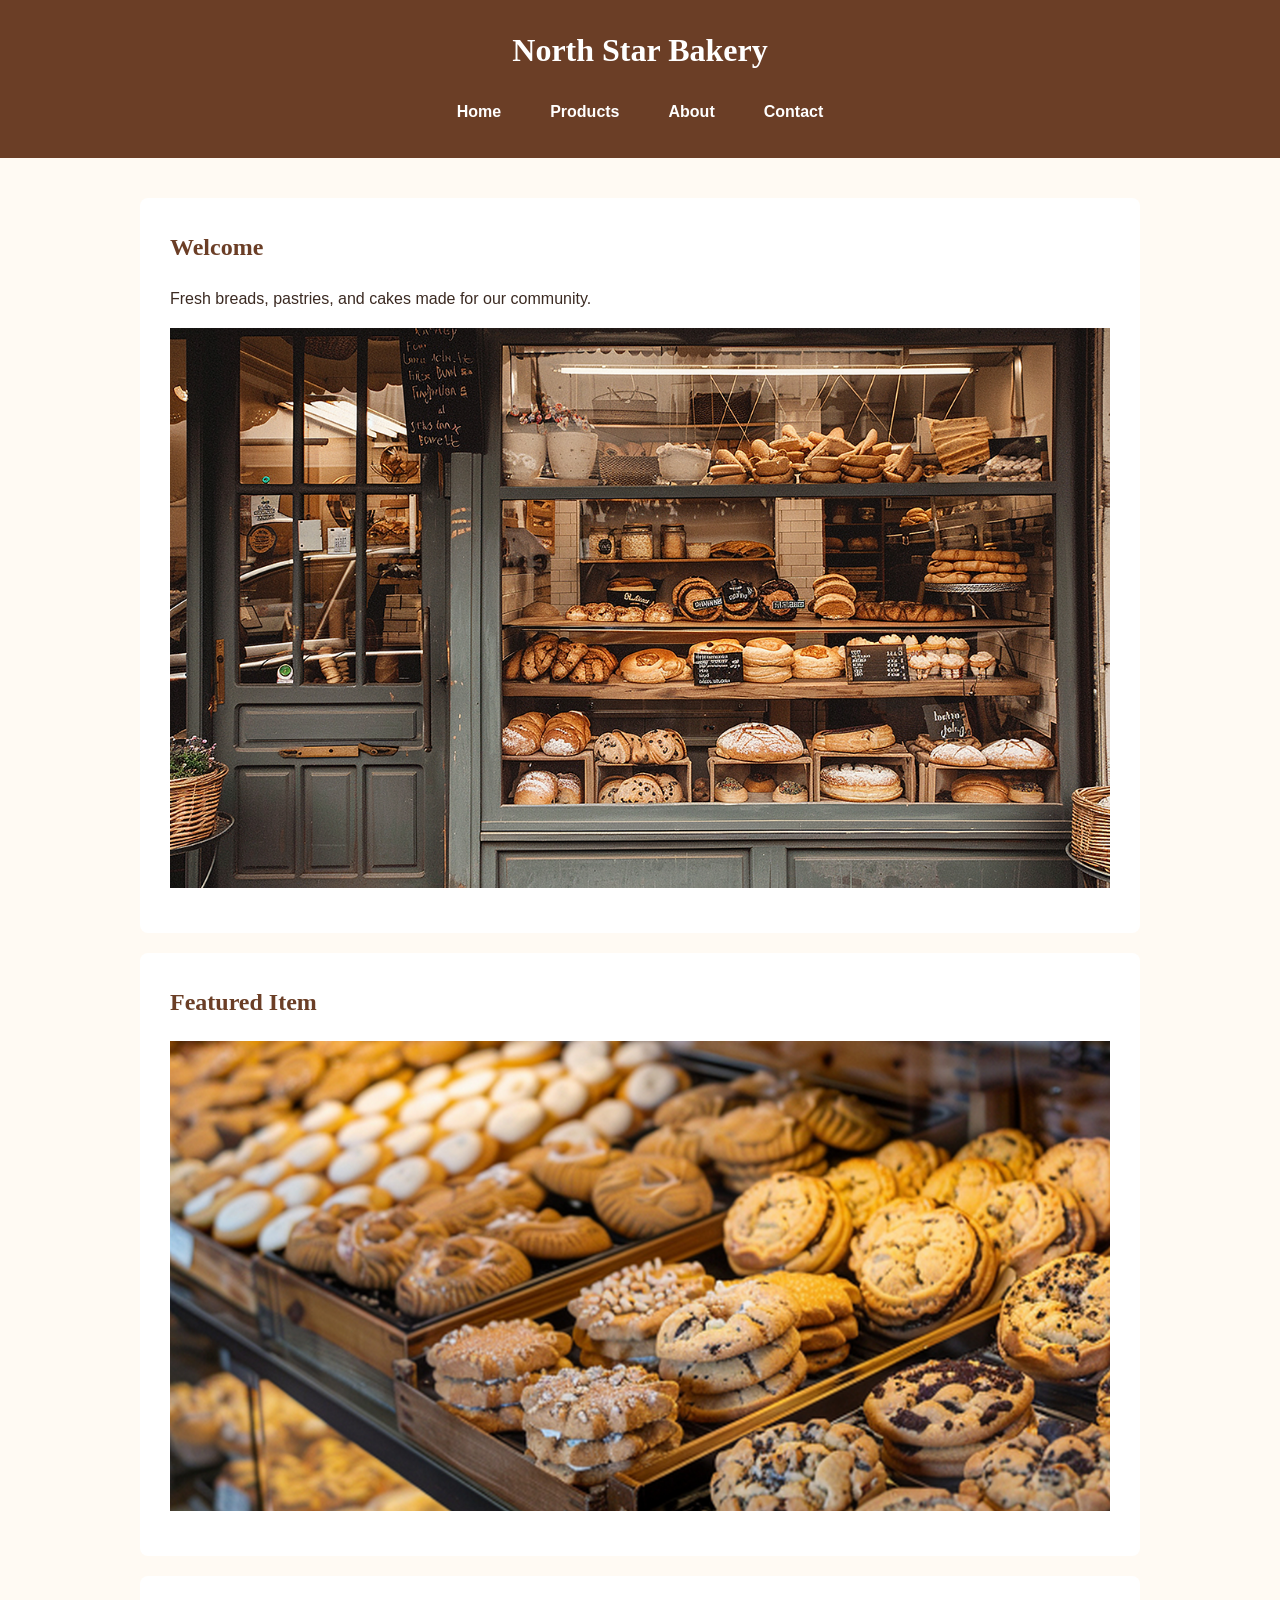
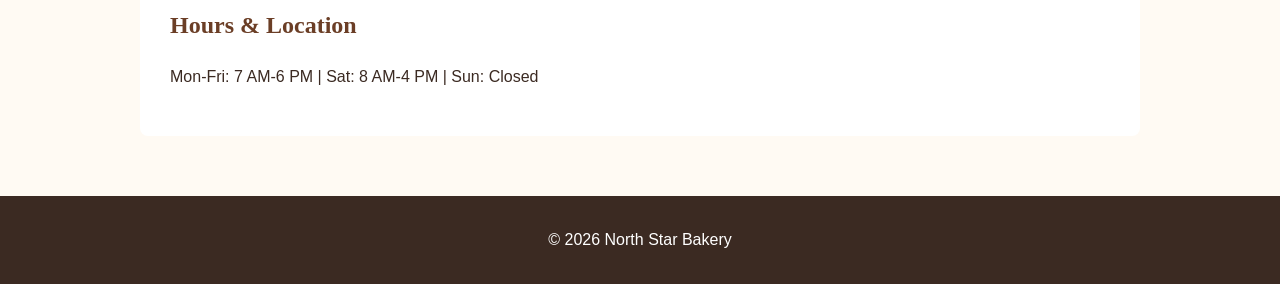
<file: index.html>
<!DOCTYPE html>
<html lang="en">
<head>
  <meta charset="UTF-8">
  <meta name="viewport" content="width=device-width, initial-scale=1.0">
  <title>North Star Bakery</title>
  <link rel="stylesheet" href="style.css">
</head>

<body>
  <header>
    <h1>North Star Bakery</h1>

    <nav>
      <ul>
        <li><a href="index.html">Home</a></li>
        <li><a href="products.html">Products</a></li>
        <li><a href="about.html">About</a></li>
        <li><a href="contact.html">Contact</a></li>
      </ul>
    </nav>
  </header>

  <main>
    <section>
      <h2>Welcome</h2>
      <p>Fresh breads, pastries, and cakes made for our community.</p>
      <img src="bakery-storefront_c.png"
           alt="North Star Bakery storefront">
    </section>

    <section>
      <h2>Featured Item</h2>

      <picture>
        <source media="(min-width: 800px)"
                srcset="bakery-feature-large_c.png">
        <img src="bakery-feature-small_c.png"
             alt="Featured bakery item">
      </picture>
    </section>

    <section>
      <h2>Hours &amp; Location</h2>
      <p>Mon-Fri: 7 AM-6 PM | Sat: 8 AM-4 PM | Sun: Closed</p>
    </section>
  </main>

  <footer>
    <p>&copy; 2026 North Star Bakery</p>
  </footer>
</body>
</html>
</file>
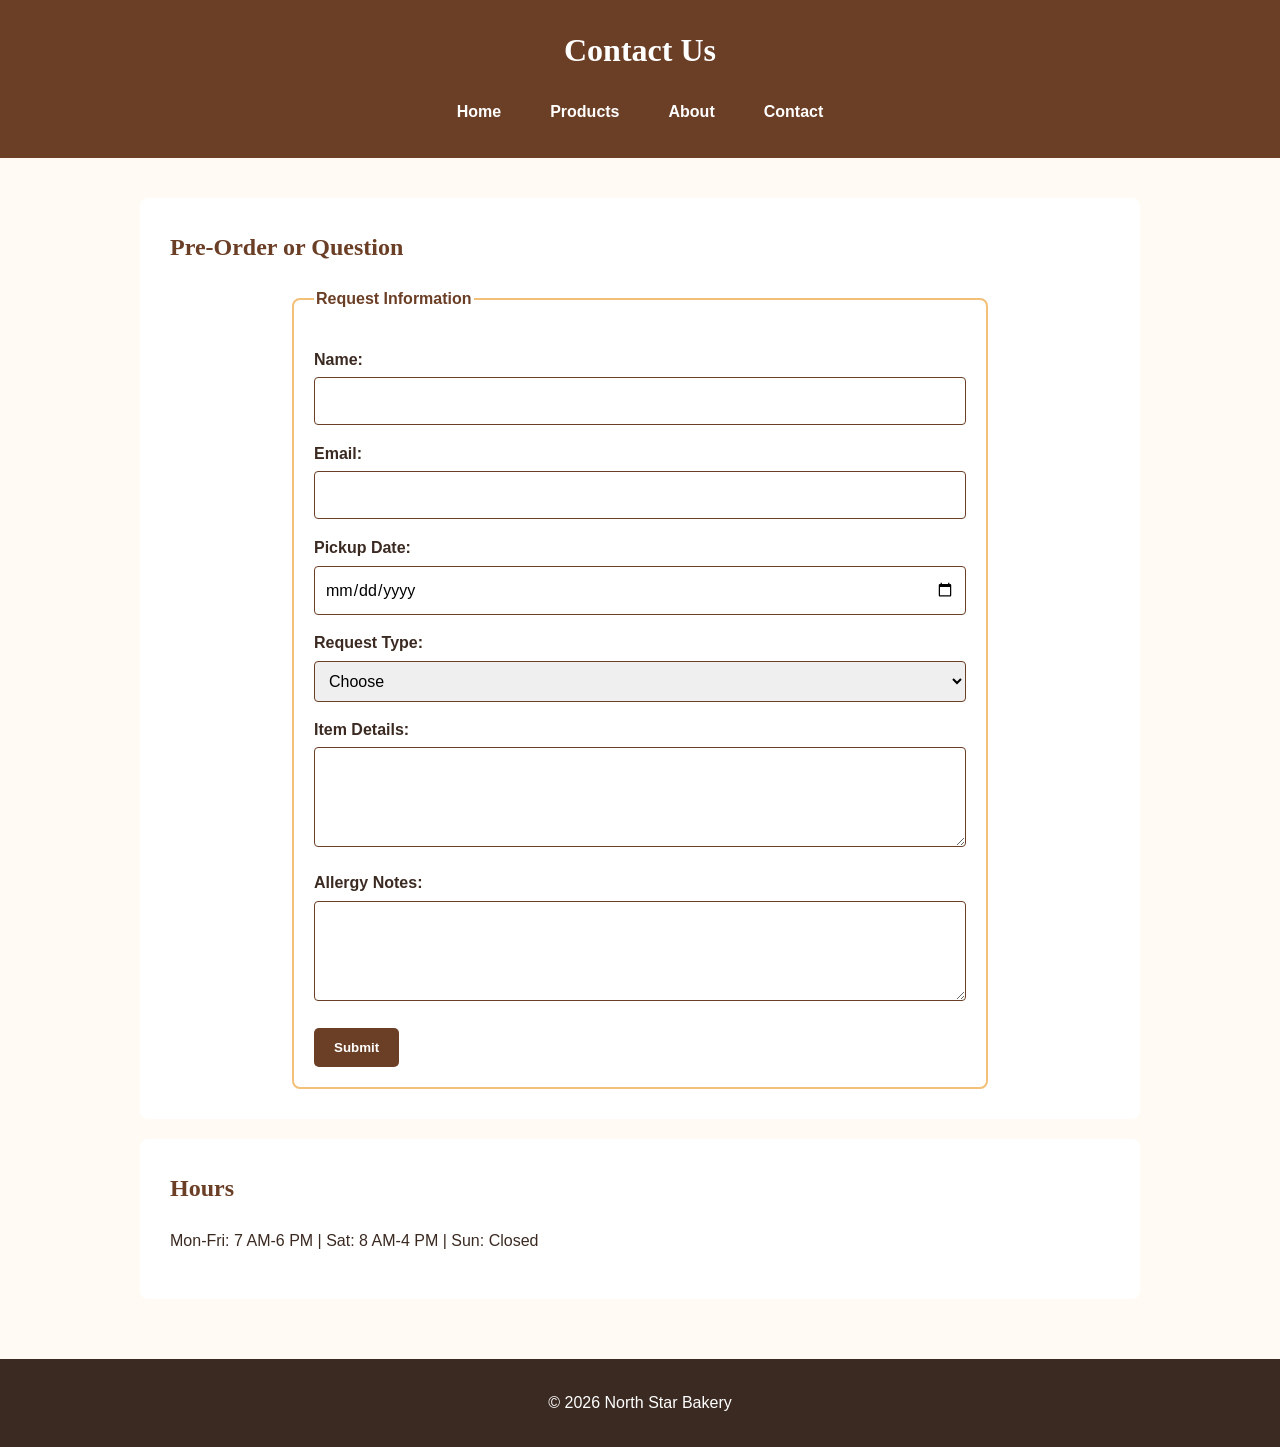
<file: contact.html>
<!DOCTYPE html>
<html lang="en">
<head>
  <meta charset="UTF-8">
  <meta name="viewport" content="width=device-width, initial-scale=1.0">
  <title>Contact North Star Bakery</title>
  <link rel="stylesheet" href="style.css">
</head>

<body>

  <header>
    <h1>Contact Us</h1>

    <nav>
      <ul>
        <li><a href="index.html">Home</a></li>
        <li><a href="products.html">Products</a></li>
        <li><a href="about.html">About</a></li>
        <li><a href="contact.html">Contact</a></li>
      </ul>
    </nav>
  </header>

  <main>

    <section>
      <h2>Pre-Order or Question</h2>

      <form id="contactForm" novalidate>
        <fieldset>

          <legend>Request Information</legend>

          <label for="name">Name:</label>
          <input id="name" name="name" type="text">
          <p id="nameError" class="error-message"></p>

          <label for="email">Email:</label>
          <input id="email" name="email" type="email">
          <p id="emailError" class="error-message"></p>

          <label for="date">Pickup Date:</label>
          <input id="date" name="date" type="date" required>

          <label for="type">Request Type:</label>
          <select id="type" name="type" required>
            <option value="">Choose</option>
            <option value="Pre-Order">Pre-Order</option>
            <option value="General Question">General Question</option>
          </select>

          <label for="details">Item Details:</label>
          <textarea id="details" name="details" required></textarea>

          <label for="allergy">Allergy Notes:</label>
          <textarea id="allergy" name="allergy"></textarea>

          <button type="submit">Submit</button>

        </fieldset>
      </form>
    </section>

    <section>
      <h2>Hours</h2>
      <p>Mon-Fri: 7 AM-6 PM | Sat: 8 AM-4 PM | Sun: Closed</p>
    </section>

  </main>

  <footer>
    <p>&copy; 2026 North Star Bakery</p>
  </footer>

  <script src="script.js"></script>

</body>
</html>
</file>
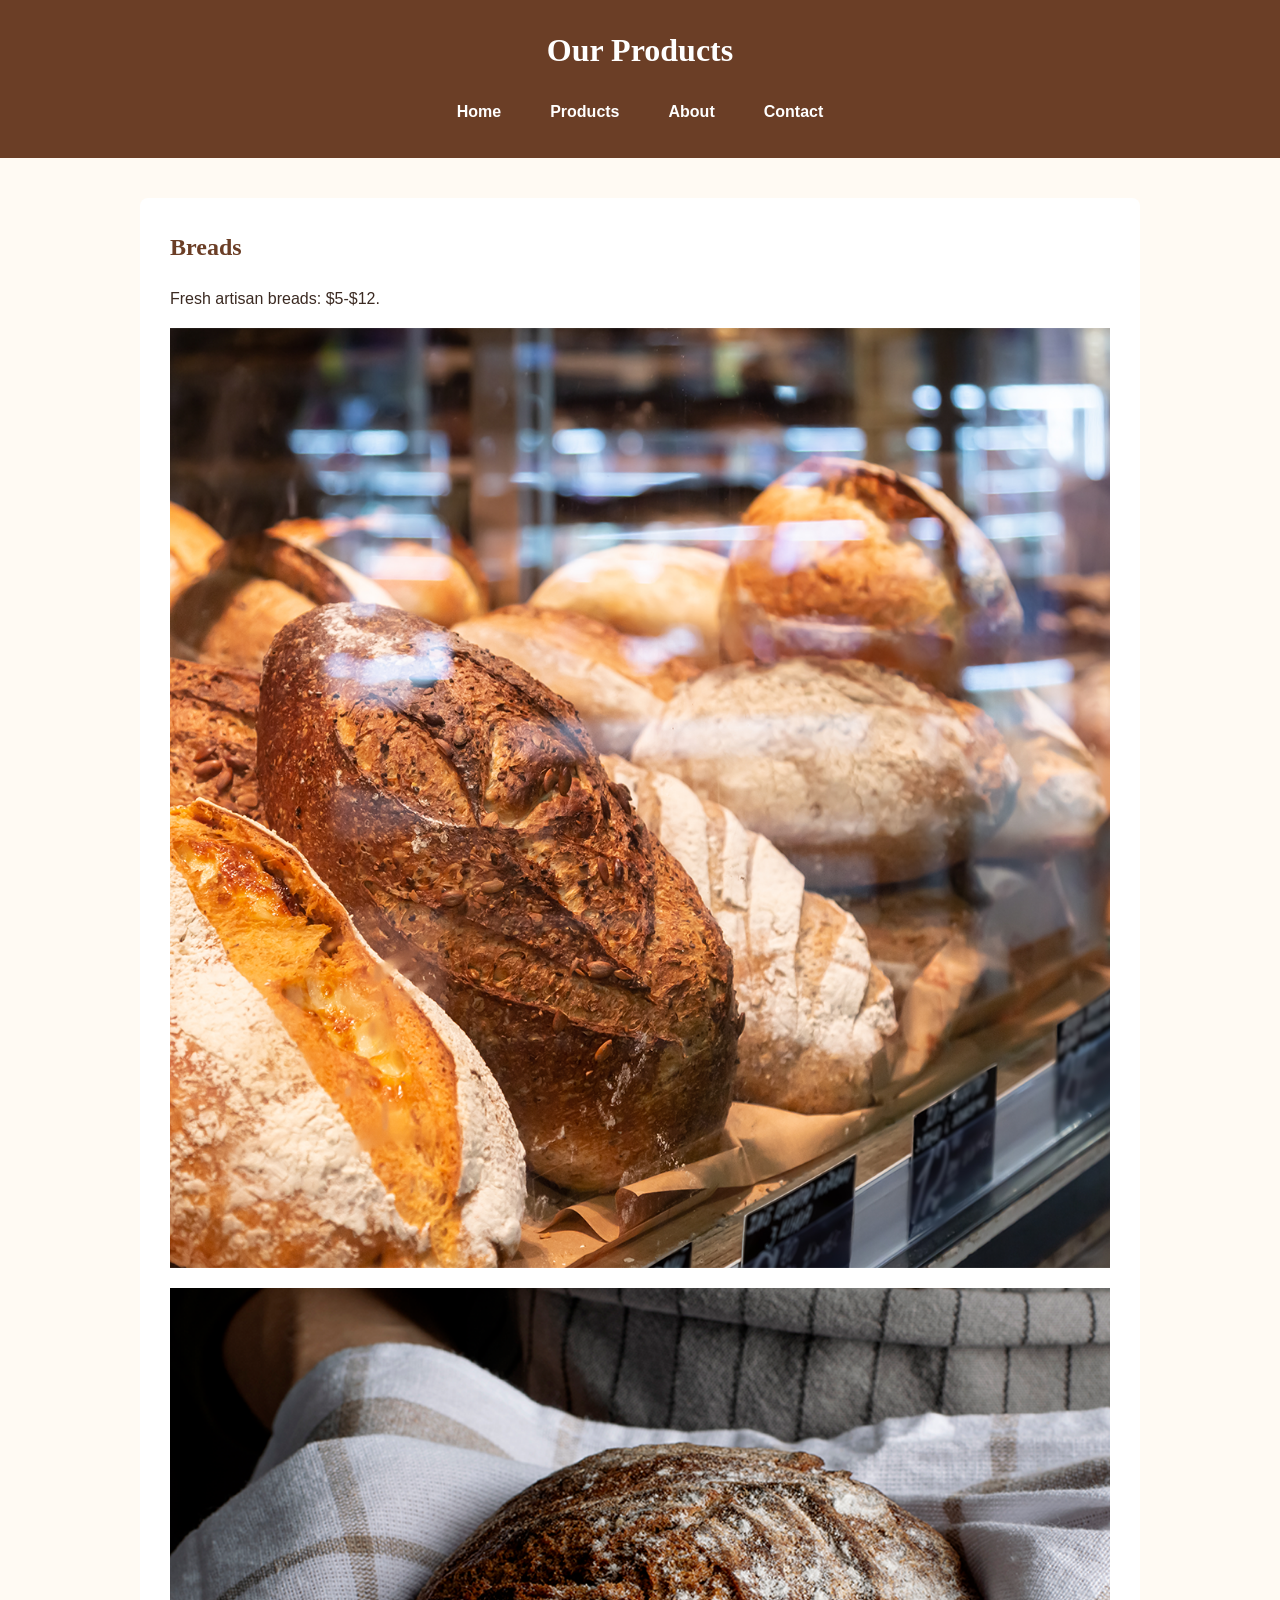
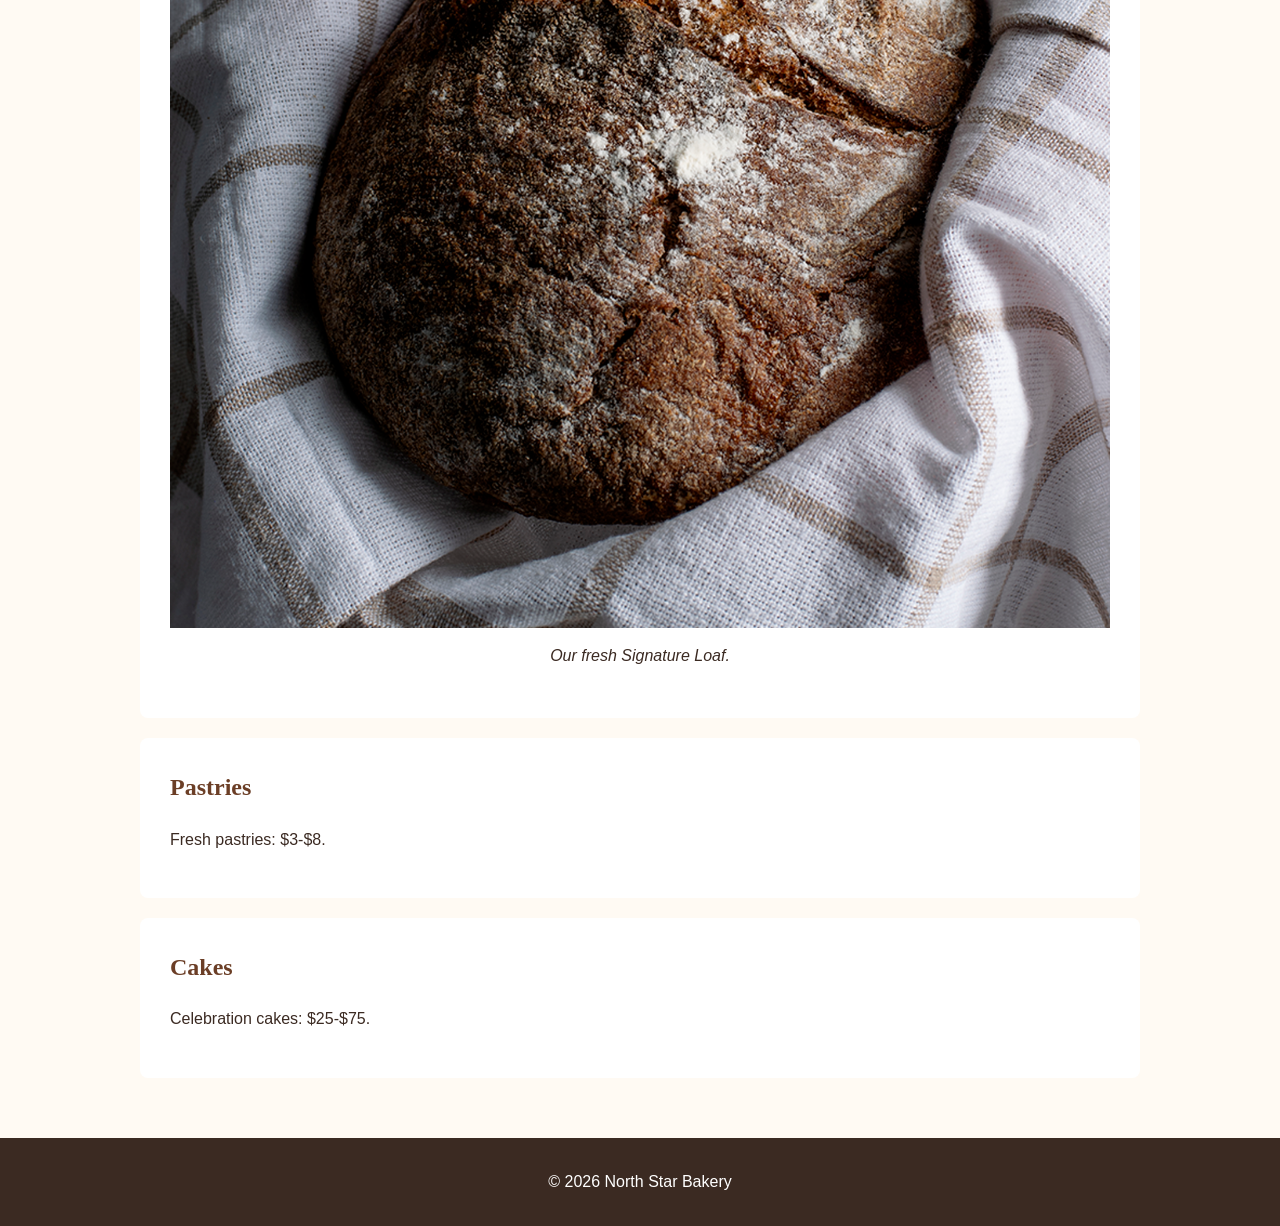
<file: product.html>
<!DOCTYPE html>
<html lang="en">
<head>
  <meta charset="UTF-8">
  <meta name="viewport" content="width=device-width, initial-scale=1.0">
  <title>Bakery Products | North Star Bakery</title>
  <link rel="stylesheet" href="style.css">
</head>

<body>
  <header>
    <h1>Our Products</h1>

    <nav>
      <ul>
        <li><a href="index.html">Home</a></li>
        <li><a href="products.html">Products</a></li>
        <li><a href="about.html">About</a></li>
        <li><a href="contact.html">Contact</a></li>
      </ul>
    </nav>
  </header>

  <main>
    <section>
      <h2>Breads</h2>
      <p>Fresh artisan breads: $5-$12.</p>

      <img src="bakery-bread_c.png"
           alt="Fresh artisan bread">

      <figure>
        <img src="bakery-signature-loaf_c.png"
             alt="North Star Bakery signature loaf">
        <figcaption>Our fresh Signature Loaf.</figcaption>
      </figure>
    </section>

    <section>
      <h2>Pastries</h2>
      <p>Fresh pastries: $3-$8.</p>
    </section>

    <section>
      <h2>Cakes</h2>
      <p>Celebration cakes: $25-$75.</p>
    </section>
  </main>

  <footer>
    <p>&copy; 2026 North Star Bakery</p>
  </footer>
</body>
</html>
</file>
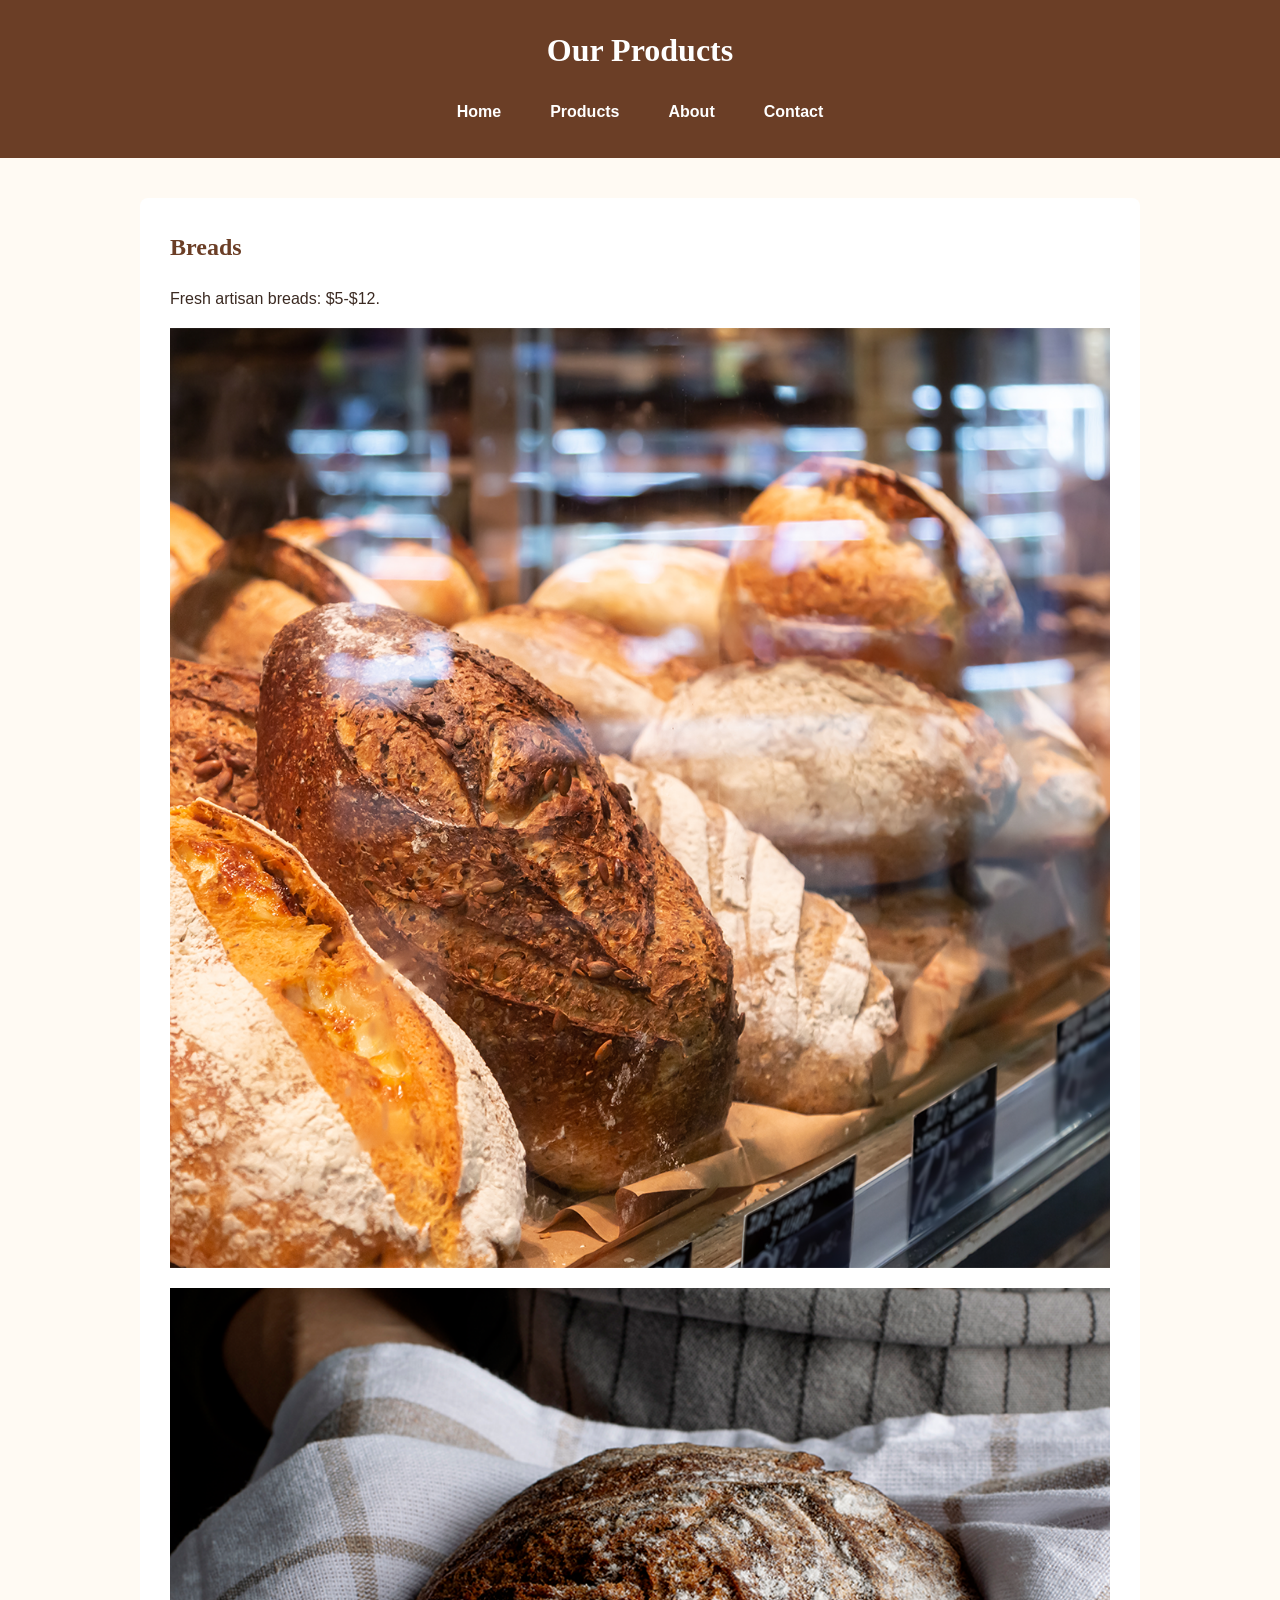
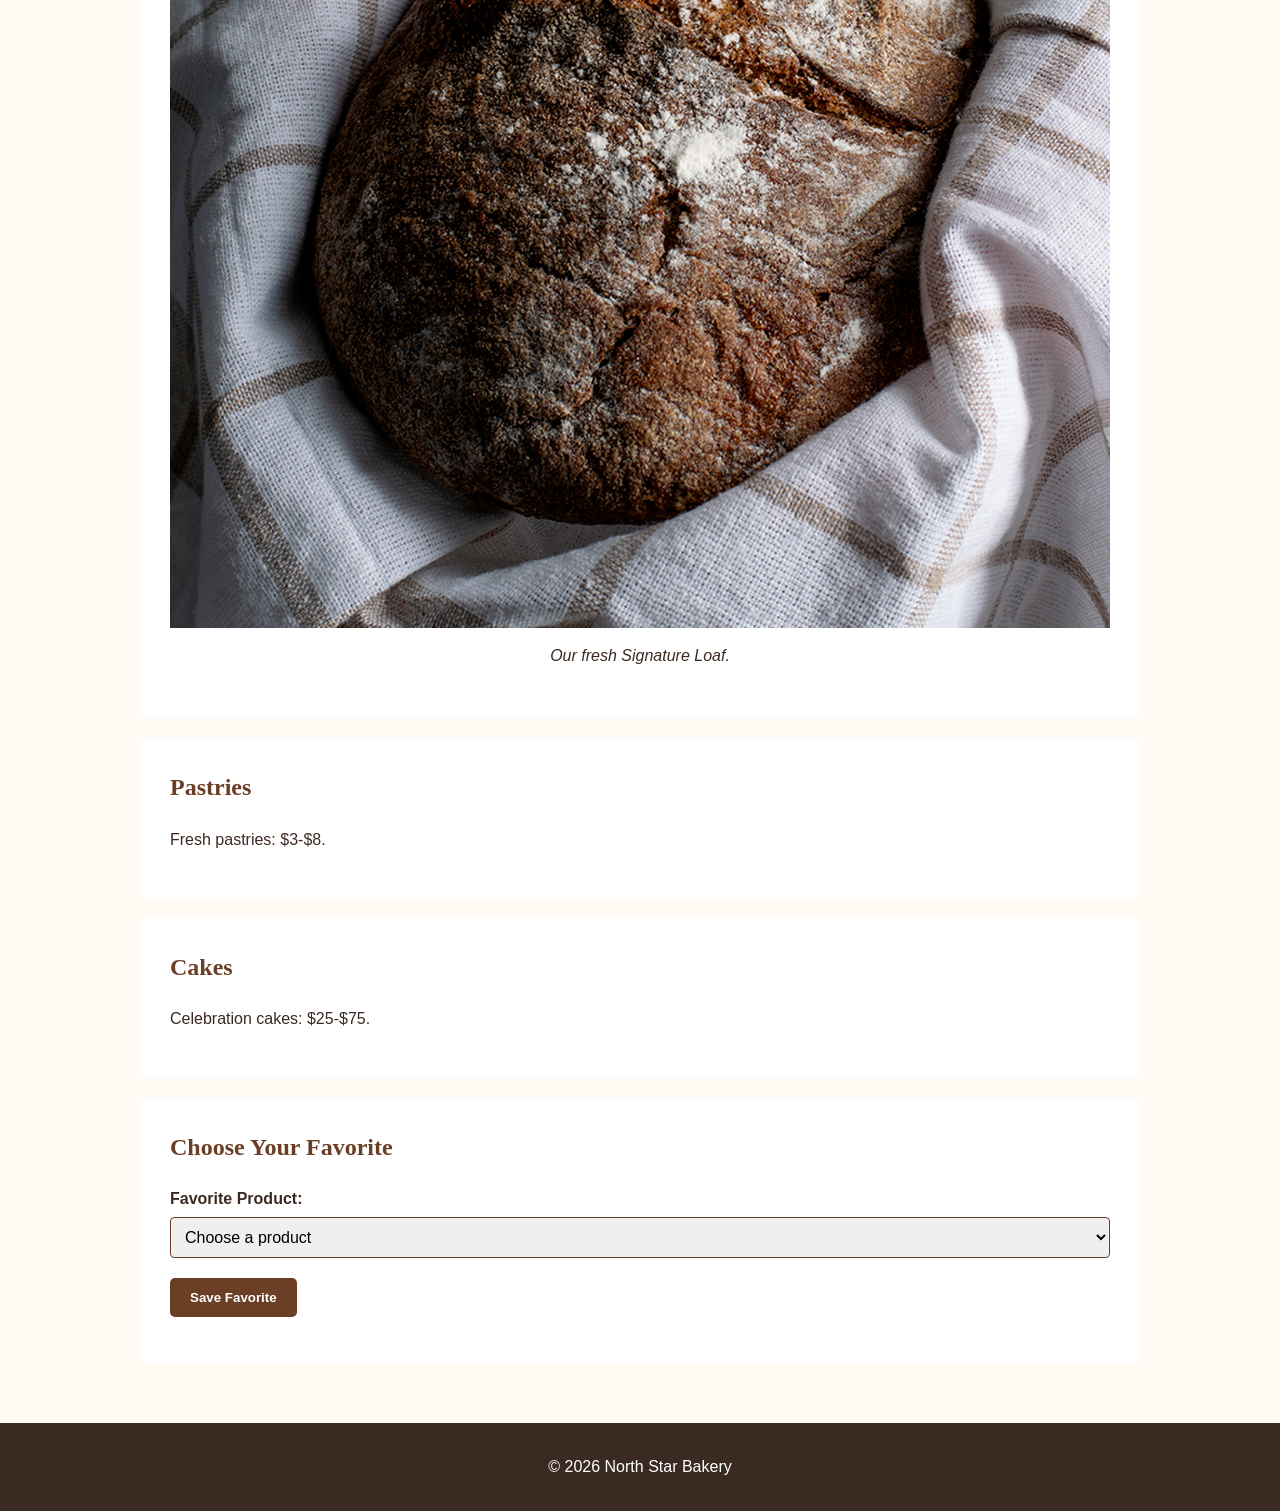
<file: products.html>
<!DOCTYPE html>
<html lang="en">
<head>
  <meta charset="UTF-8">
  <meta name="viewport" content="width=device-width, initial-scale=1.0">
  <title>Bakery Products | North Star Bakery</title>
  <link rel="stylesheet" href="style.css">
</head>

<body>

  <header>
    <h1>Our Products</h1>

    <nav>
      <ul>
        <li><a href="index.html">Home</a></li>
        <li><a href="products.html">Products</a></li>
        <li><a href="about.html">About</a></li>
        <li><a href="contact.html">Contact</a></li>
      </ul>
    </nav>
  </header>

  <main>

    <section>
      <h2>Breads</h2>
      <p>Fresh artisan breads: $5-$12.</p>

      <img src="bakery-bread_c.png"
           alt="Fresh artisan bread">

      <figure>
        <img src="bakery-signature-loaf_c.png"
             alt="North Star Bakery signature loaf">
        <figcaption>Our fresh Signature Loaf.</figcaption>
      </figure>
    </section>

    <section>
      <h2>Pastries</h2>
      <p>Fresh pastries: $3-$8.</p>
    </section>

    <section>
      <h2>Cakes</h2>
      <p>Celebration cakes: $25-$75.</p>
    </section>

    <section>
      <h2>Choose Your Favorite</h2>

      <label for="favoriteProduct">Favorite Product:</label>

      <select id="favoriteProduct">
        <option value="">Choose a product</option>
        <option value="Signature Loaf">Signature Loaf</option>
        <option value="Pastries">Pastries</option>
        <option value="Celebration Cake">Celebration Cake</option>
      </select>

      <button type="button" id="saveFavorite">
        Save Favorite
      </button>

      <p id="favoriteMessage"></p>
    </section>

  </main>

  <footer>
    <p>&copy; 2026 North Star Bakery</p>
  </footer>

  <script src="script.js"></script>

</body>
</html>
</file>
<file: style.css>
/* North Star Bakery - Touchstone 3 */

/* Mobile-first base styles */
* {
  box-sizing: border-box;
}

body {
  margin: 0;
  font-family: Arial, Helvetica, sans-serif;
  background-color: #fffaf3;
  color: #3b2a22;
  line-height: 1.6;
}

/* Header */
header {
  background-color: #6b3e26;
  color: #ffffff;
  padding: 25px 20px;
  text-align: center;
}

header h1 {
  margin: 0 0 15px;
  font-family: Georgia, "Times New Roman", serif;
}

/* Navigation */
nav ul {
  display: flex;
  flex-direction: column;
  list-style: none;
  padding: 0;
  margin: 0;
  gap: 10px;
}

nav a {
  display: block;
  color: #ffffff;
  text-decoration: none;
  font-weight: bold;
  padding: 8px 12px;
}

nav a:hover,
nav a:focus {
  background-color: #f2c078;
  color: #3b2a22;
  border-radius: 5px;
}

/* Main content */
main {
  width: 90%;
  max-width: 1000px;
  margin: 0 auto;
  padding: 25px 0;
}

section {
  background-color: #ffffff;
  margin-bottom: 20px;
  padding: 20px;
  border-radius: 8px;
}

h2 {
  color: #6b3e26;
  font-family: Georgia, "Times New Roman", serif;
  margin-top: 0;
}

/* Images and video */
img,
video {
  display: block;
  max-width: 100%;
  height: auto;
  margin: 15px auto;
}

figure {
  margin: 20px 0;
}

figcaption {
  text-align: center;
  font-style: italic;
}

/* Form */
fieldset {
  border: 2px solid #f2c078;
  border-radius: 8px;
  padding: 20px;
}

legend {
  font-weight: bold;
  color: #6b3e26;
}

label {
  display: block;
  font-weight: bold;
  margin-top: 15px;
}

input,
select,
textarea {
  width: 100%;
  padding: 10px;
  margin-top: 5px;
  border: 1px solid #6b3e26;
  border-radius: 4px;
  font: inherit;
}

textarea {
  min-height: 100px;
}

button {
  background-color: #6b3e26;
  color: #ffffff;
  border: none;
  padding: 12px 20px;
  margin-top: 20px;
  border-radius: 5px;
  font-weight: bold;
  cursor: pointer;
}

button:hover,
button:focus {
  background-color: #f2c078;
  color: #3b2a22;
}

/* Footer */
footer {
  background-color: #3b2a22;
  color: #ffffff;
  text-align: center;
  padding: 15px;
}

/* Larger screens */
@media (min-width: 768px) {
  nav ul {
    flex-direction: row;
    justify-content: center;
    gap: 25px;
  }

  main {
    padding: 40px 0;
  }

  section {
    padding: 30px;
  }

  form {
    max-width: 700px;
    margin: 0 auto;
  }
}
/* Touchstone 4 JavaScript messages */

.error-message {
  color: #b00020;
  font-weight: bold;
  margin-top: 5px;
}

#favoriteMessage {
  font-weight: bold;
  color: #6b3e26;
  margin-top: 15px;
}
</file>
